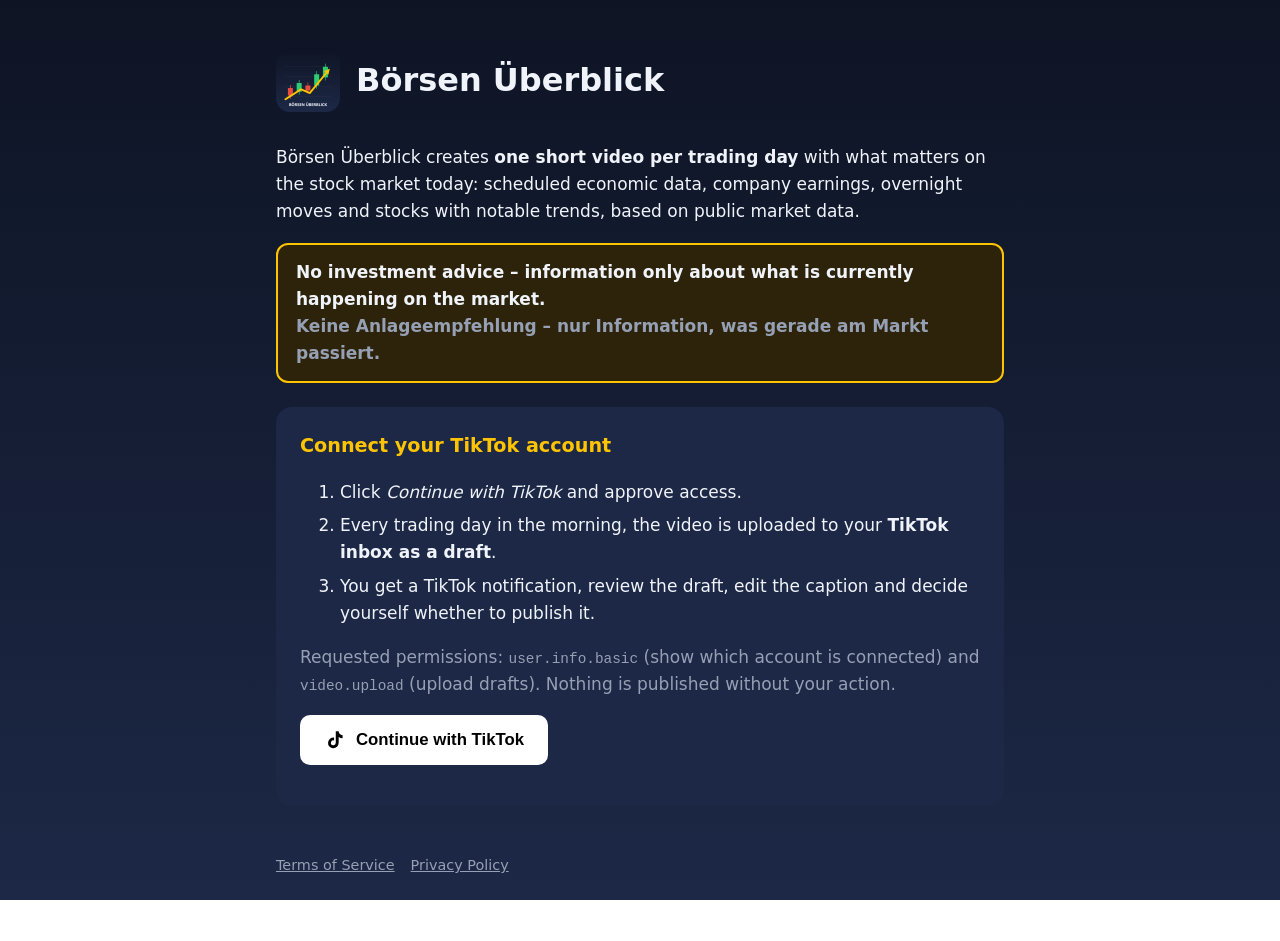
<file: index.html>
<!doctype html>
<html lang="en">
<head>
  <meta charset="utf-8">
  <meta name="viewport" content="width=device-width, initial-scale=1">
  <title>Börsen Überblick</title>
  <meta name="description" content="Daily informational stock market overview videos, delivered to your TikTok drafts.">
  <link rel="icon" href="icon.png">
  <link rel="stylesheet" href="style.css">
</head>
<body>
<main>
  <header><img src="icon.png" alt=""><h1>Börsen Überblick</h1></header>

  <p>Börsen Überblick creates <strong>one short video per trading day</strong> with what matters on the stock market
    today: scheduled economic data, company earnings, overnight moves and stocks with notable trends, based on public
    market data.</p>
  <p class="notice">No investment advice – information only about what is currently happening on the market.
    <br><span class="muted">Keine Anlageempfehlung – nur Information, was gerade am Markt passiert.</span></p>

  <div class="card">
    <h2 style="margin-top:0">Connect your TikTok account</h2>
    <ol>
      <li>Click <em>Continue with TikTok</em> and approve access.</li>
      <li>Every trading day in the morning, the video is uploaded to your <strong>TikTok inbox as a draft</strong>.</li>
      <li>You get a TikTok notification, review the draft, edit the caption and decide yourself whether to publish it.</li>
    </ol>
    <p class="muted">Requested permissions: <code>user.info.basic</code> (show which account is connected) and
      <code>video.upload</code> (upload drafts). Nothing is published without your action.</p>
    <button class="btn" id="login">
      <svg viewBox="0 0 48 48" aria-hidden="true"><path fill="currentColor" d="M34.1 10.6A8.6 8.6 0 0 1 32 5h-6.3v25.2a5.3 5.3 0 1 1-3.7-5V18.8a11.6 11.6 0 1 0 10 11.4V17.4a14.8 14.8 0 0 0 8.6 2.8v-6.3a8.6 8.6 0 0 1-6.5-3.3z"/></svg>
      Continue with TikTok
    </button>
    <p id="msg" class="err"></p>
  </div>

  <footer><a href="terms.html">Terms of Service</a><a href="privacy.html">Privacy Policy</a></footer>
</main>
<script src="config.js"></script>
<script>
  document.getElementById("login").addEventListener("click", () => {
    const c = window.TIKTOK_CONFIG;
    if (!c.clientKey || c.clientKey.startsWith("DEIN_")) {
      document.getElementById("msg").textContent = "Client key is not configured yet (config.js).";
      return;
    }
    const rnd = crypto.getRandomValues(new Uint8Array(12));
    const state = "web-" + Array.from(rnd, b => b.toString(16).padStart(2, "0")).join("");
    try { sessionStorage.setItem("tt_state", state); } catch (e) {}
    const p = new URLSearchParams({ client_key: c.clientKey, scope: c.scopes, response_type: "code",
                                    redirect_uri: c.redirectUri, state });
    location.href = "https://www.tiktok.com/v2/auth/authorize/?" + p.toString();
  });
</script>
</body>
</html>
</file>
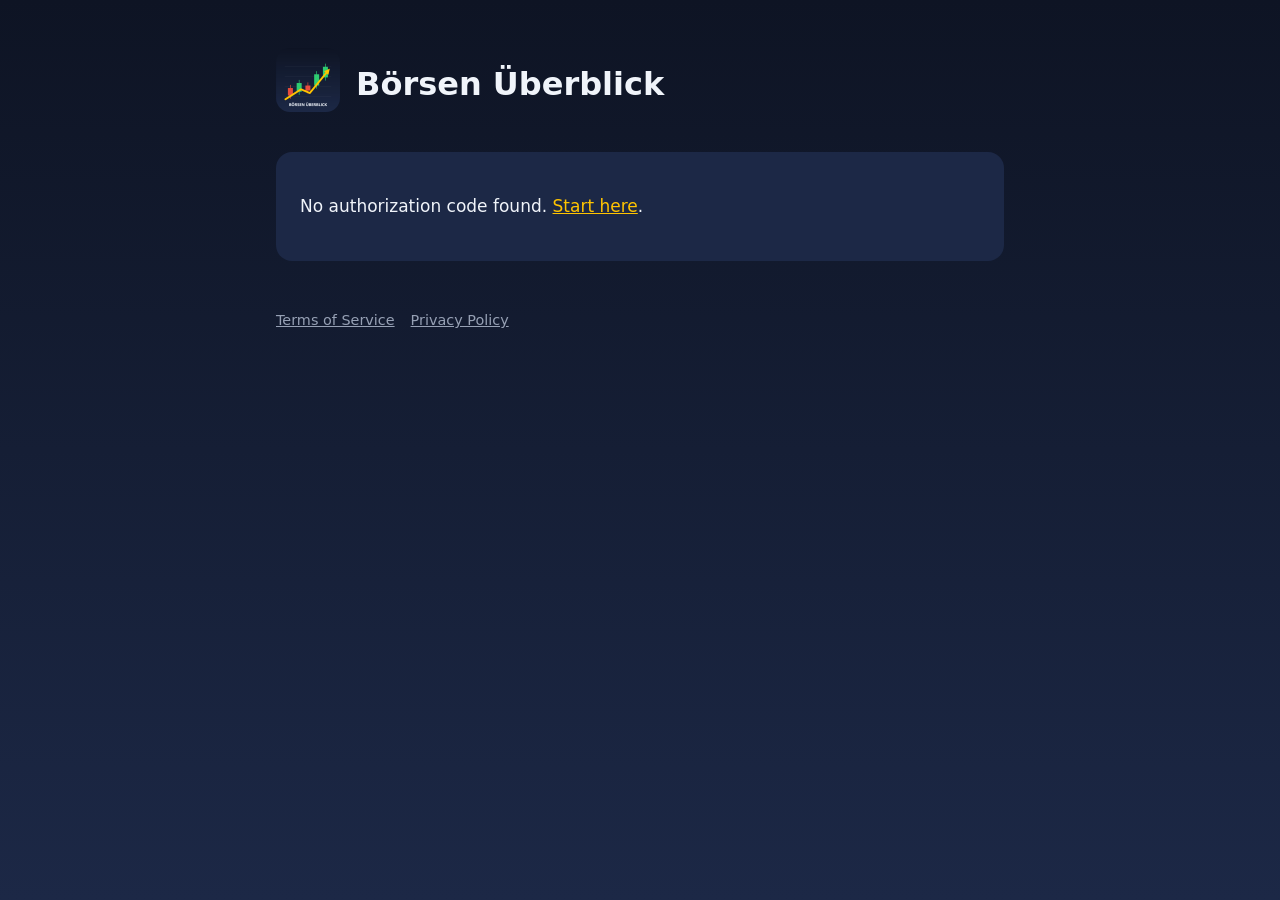
<file: callback.html>
<!doctype html>
<html lang="en">
<head>
  <meta charset="utf-8">
  <meta name="viewport" content="width=device-width, initial-scale=1">
  <meta name="robots" content="noindex">
  <title>Börsen Überblick – Connected</title>
  <link rel="icon" href="icon.png">
  <link rel="stylesheet" href="style.css">
</head>
<body>
<main>
  <header><a href="./"><img src="icon.png" alt=""></a><h1>Börsen Überblick</h1></header>
  <div class="card" id="result"><p class="muted">Checking authorization…</p></div>
  <footer><a href="terms.html">Terms of Service</a><a href="privacy.html">Privacy Policy</a></footer>
</main>
<script>
  // Die Seite sendet nichts weiter: Der Code wird nur angezeigt und auf dem Server in tiktok_auth.py eingefügt.
  const box = document.getElementById("result");
  const q = new URLSearchParams(location.search);
  let expected = null;
  try { expected = sessionStorage.getItem("tt_state"); } catch (e) {}
  const esc = s => String(s).replace(/[&<>"']/g, ch => ({ "&": "&amp;", "<": "&lt;", ">": "&gt;", '"': "&quot;", "'": "&#39;" }[ch]));

  if (q.get("error")) {
    box.innerHTML = `<h2 class="err" style="margin-top:0">Connection cancelled</h2>
      <p>${esc(q.get("error_description") || q.get("error"))}</p><p><a href="./">Try again</a></p>`;
  } else if (!q.get("code")) {
    box.innerHTML = `<p>No authorization code found. <a href="./">Start here</a>.</p>`;
  } else if (expected && q.get("state") !== expected) {
    box.innerHTML = `<h2 class="err" style="margin-top:0">Security check failed</h2>
      <p>The state parameter does not match. <a href="./">Please start again</a>.</p>`;
  } else {
    box.innerHTML = `<h2 class="ok" style="margin-top:0">✓ TikTok account connected</h2>
      <p>Your daily market overview will be delivered to your TikTok inbox as a draft every trading morning.
         You decide in the TikTok app whether to publish it.</p>
      <p class="muted">Server setup: copy this URL and paste it into <code>tiktok_auth.py</code> within a few minutes.</p>
      <textarea id="url" readonly>${esc(location.href)}</textarea>
      <p><button class="btn" id="copy">Copy URL</button></p>`;
    document.getElementById("copy").onclick = async () => {
      const t = document.getElementById("url");
      try { await navigator.clipboard.writeText(t.value); } catch (e) { t.select(); document.execCommand("copy"); }
      document.getElementById("copy").textContent = "Copied ✓";
    };
  }
</script>
</body>
</html>
</file>
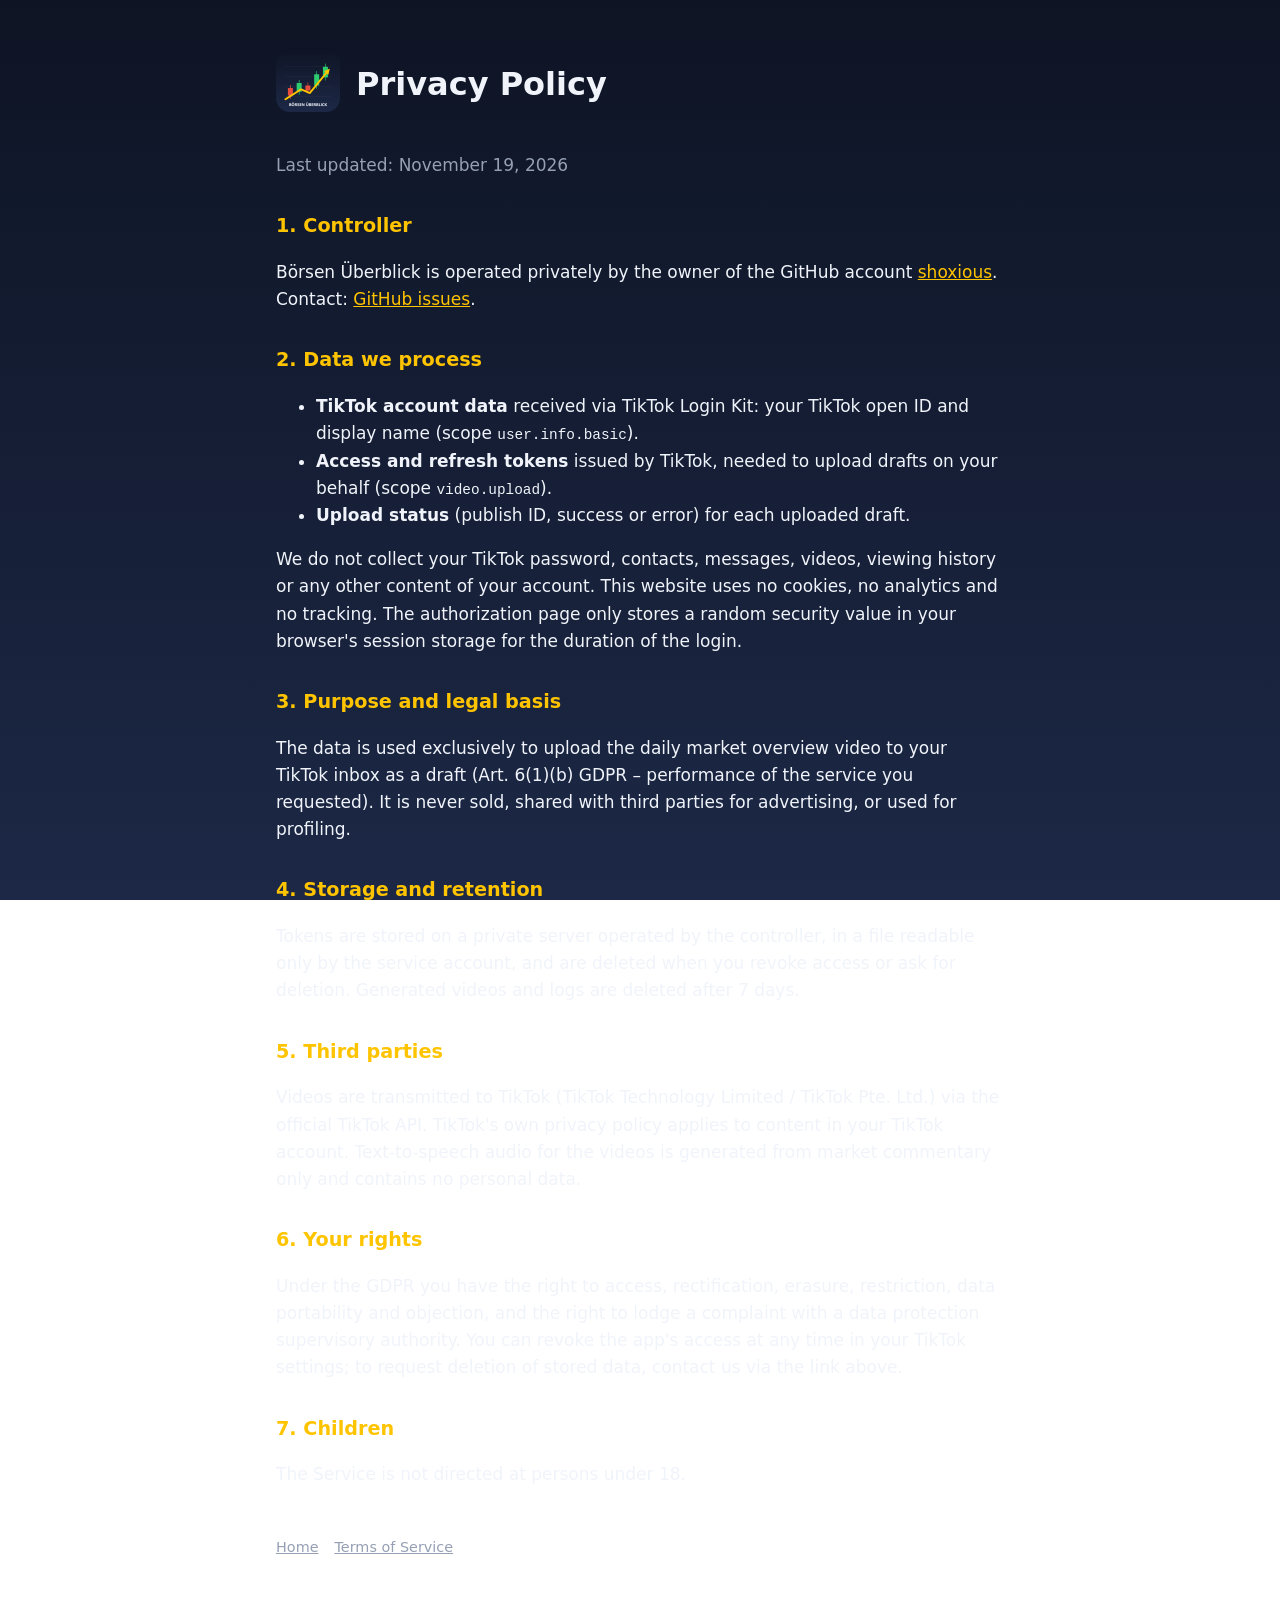
<file: privacy.html>
<!doctype html>
<html lang="en">
<head>
  <meta charset="utf-8">
  <meta name="viewport" content="width=device-width, initial-scale=1">
  <title>Börsen Überblick – Privacy Policy</title>
  <link rel="icon" href="icon.png">
  <link rel="stylesheet" href="style.css">
</head>
<body>
<main>
  <header><a href="./"><img src="icon.png" alt=""></a><h1>Privacy Policy</h1></header>
  <p class="muted">Last updated: November 19, 2026</p>

  <h2>1. Controller</h2>
  <p>Börsen Überblick is operated privately by the owner of the GitHub account
    <a href="https://github.com/shoxious">shoxious</a>.
    Contact: <a href="https://github.com/shoxious/boersen-ueberblick/issues">GitHub issues</a>.</p>

  <h2>2. Data we process</h2>
  <ul>
    <li><strong>TikTok account data</strong> received via TikTok Login Kit: your TikTok open ID and display name
      (scope <code>user.info.basic</code>).</li>
    <li><strong>Access and refresh tokens</strong> issued by TikTok, needed to upload drafts on your behalf
      (scope <code>video.upload</code>).</li>
    <li><strong>Upload status</strong> (publish ID, success or error) for each uploaded draft.</li>
  </ul>
  <p>We do not collect your TikTok password, contacts, messages, videos, viewing history or any other content of
    your account. This website uses no cookies, no analytics and no tracking. The authorization page only stores a
    random security value in your browser's session storage for the duration of the login.</p>

  <h2>3. Purpose and legal basis</h2>
  <p>The data is used exclusively to upload the daily market overview video to your TikTok inbox as a draft
    (Art. 6(1)(b) GDPR – performance of the service you requested). It is never sold, shared with third parties
    for advertising, or used for profiling.</p>

  <h2>4. Storage and retention</h2>
  <p>Tokens are stored on a private server operated by the controller, in a file readable only by the service
    account, and are deleted when you revoke access or ask for deletion. Generated videos and logs are deleted after
    7 days.</p>

  <h2>5. Third parties</h2>
  <p>Videos are transmitted to TikTok (TikTok Technology Limited / TikTok Pte. Ltd.) via the official TikTok API.
    TikTok's own privacy policy applies to content in your TikTok account. Text-to-speech audio for the videos is
    generated from market commentary only and contains no personal data.</p>

  <h2>6. Your rights</h2>
  <p>Under the GDPR you have the right to access, rectification, erasure, restriction, data portability and
    objection, and the right to lodge a complaint with a data protection supervisory authority. You can revoke
    the app's access at any time in your TikTok settings; to request deletion of stored data, contact us via the
    link above.</p>

  <h2>7. Children</h2>
  <p>The Service is not directed at persons under 18.</p>

  <footer><a href="./">Home</a><a href="terms.html">Terms of Service</a></footer>
</main>
</body>
</html>
</file>
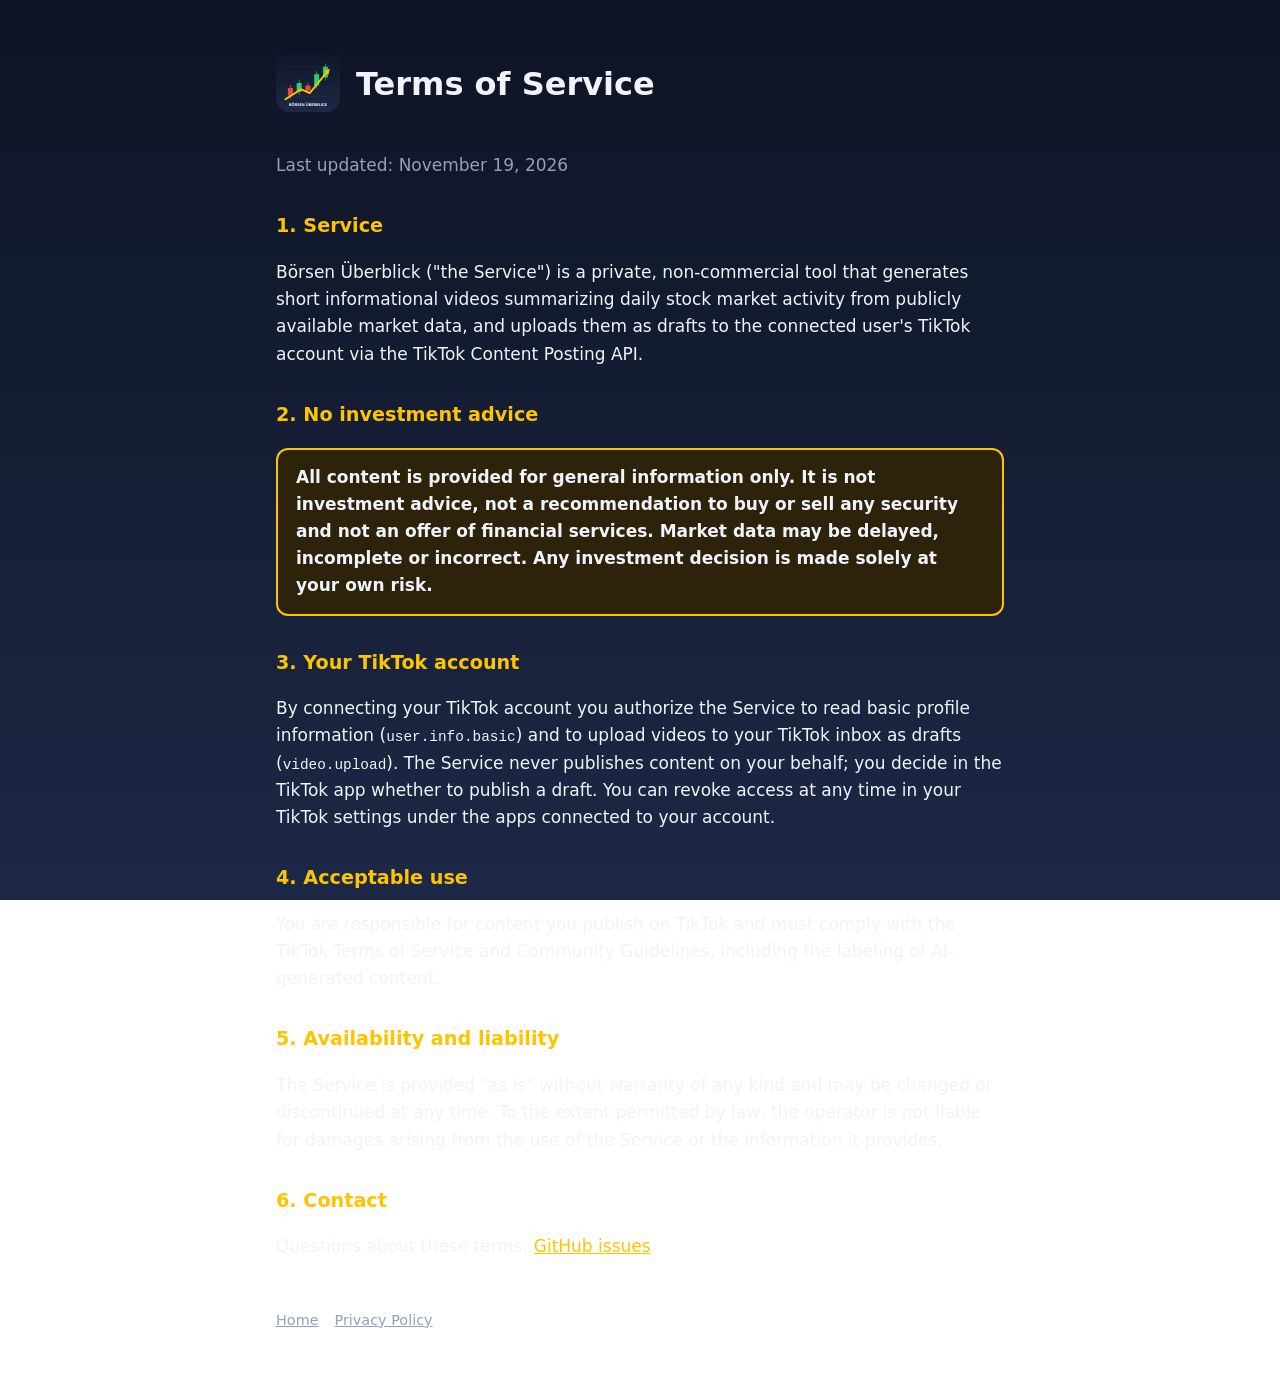
<file: terms.html>
<!doctype html>
<html lang="en">
<head>
  <meta charset="utf-8">
  <meta name="viewport" content="width=device-width, initial-scale=1">
  <title>Börsen Überblick – Terms of Service</title>
  <link rel="icon" href="icon.png">
  <link rel="stylesheet" href="style.css">
</head>
<body>
<main>
  <header><a href="./"><img src="icon.png" alt=""></a><h1>Terms of Service</h1></header>
  <p class="muted">Last updated: November 19, 2026</p>

  <h2>1. Service</h2>
  <p>Börsen Überblick ("the Service") is a private, non-commercial tool that generates short informational videos
    summarizing daily stock market activity from publicly available market data, and uploads them as drafts to the
    connected user's TikTok account via the TikTok Content Posting API.</p>

  <h2>2. No investment advice</h2>
  <p class="notice">All content is provided for general information only. It is not investment advice, not a
    recommendation to buy or sell any security and not an offer of financial services. Market data may be delayed,
    incomplete or incorrect. Any investment decision is made solely at your own risk.</p>

  <h2>3. Your TikTok account</h2>
  <p>By connecting your TikTok account you authorize the Service to read basic profile information
    (<code>user.info.basic</code>) and to upload videos to your TikTok inbox as drafts (<code>video.upload</code>).
    The Service never publishes content on your behalf; you decide in the TikTok app whether to publish a draft.
    You can revoke access at any time in your TikTok settings under the apps connected to your account.</p>

  <h2>4. Acceptable use</h2>
  <p>You are responsible for content you publish on TikTok and must comply with the TikTok Terms of Service and
    Community Guidelines, including the labeling of AI-generated content.</p>

  <h2>5. Availability and liability</h2>
  <p>The Service is provided "as is" without warranty of any kind and may be changed or discontinued at any time.
    To the extent permitted by law, the operator is not liable for damages arising from the use of the Service or
    the information it provides.</p>

  <h2>6. Contact</h2>
  <p>Questions about these terms: <a href="https://github.com/shoxious/boersen-ueberblick/issues">GitHub issues</a>.</p>

  <footer><a href="./">Home</a><a href="privacy.html">Privacy Policy</a></footer>
</main>
</body>
</html>
</file>
<file: style.css>
:root {
  --bg: #0e1424; --card: #1c2846; --fg: #f0f4fa; --muted: #96a0b4;
  --accent: #ffc400; --green: #2ecc71; --red: #e74c3c;
}
* { box-sizing: border-box; }
body {
  margin: 0; background: linear-gradient(180deg, #0e1424, #1c2846) fixed; color: var(--fg);
  font: 17px/1.6 system-ui, -apple-system, "Segoe UI", Roboto, sans-serif;
}
main { max-width: 760px; margin: 0 auto; padding: 48px 16px 64px; }
header { display: flex; align-items: center; gap: 16px; margin-bottom: 32px; }
header img { width: 64px; height: 64px; border-radius: 14px; }
header a { color: inherit; text-decoration: none; }
h1 { font-size: 2rem; margin: 0; line-height: 1.2; }
h2 { margin-top: 2rem; color: var(--accent); font-size: 1.2rem; }
a { color: var(--accent); }
.card { background: var(--card); border-radius: 16px; padding: 24px; margin: 24px 0; }
.notice { border: 2px solid var(--accent); background: #2d230a; border-radius: 12px; padding: 14px 18px; font-weight: 600; }
.btn {
  display: inline-flex; align-items: center; gap: 10px; background: #fff; color: #000; border: 0;
  border-radius: 10px; padding: 14px 24px; font-size: 1.05rem; font-weight: 700; cursor: pointer; text-decoration: none;
}
.btn:hover { background: #e8e8e8; }
.btn svg { width: 22px; height: 22px; }
.muted { color: var(--muted); }
.ok { color: var(--green); } .err { color: var(--red); }
code, textarea { font-family: ui-monospace, Consolas, monospace; font-size: .9rem; }
textarea { width: 100%; min-height: 110px; background: #0e1424; color: var(--fg); border: 1px solid #3c4a6e; border-radius: 10px; padding: 10px; }
ol li { margin: 6px 0; }
footer { margin-top: 48px; font-size: .9rem; color: var(--muted); }
footer a { color: var(--muted); margin-right: 16px; }
</file>
